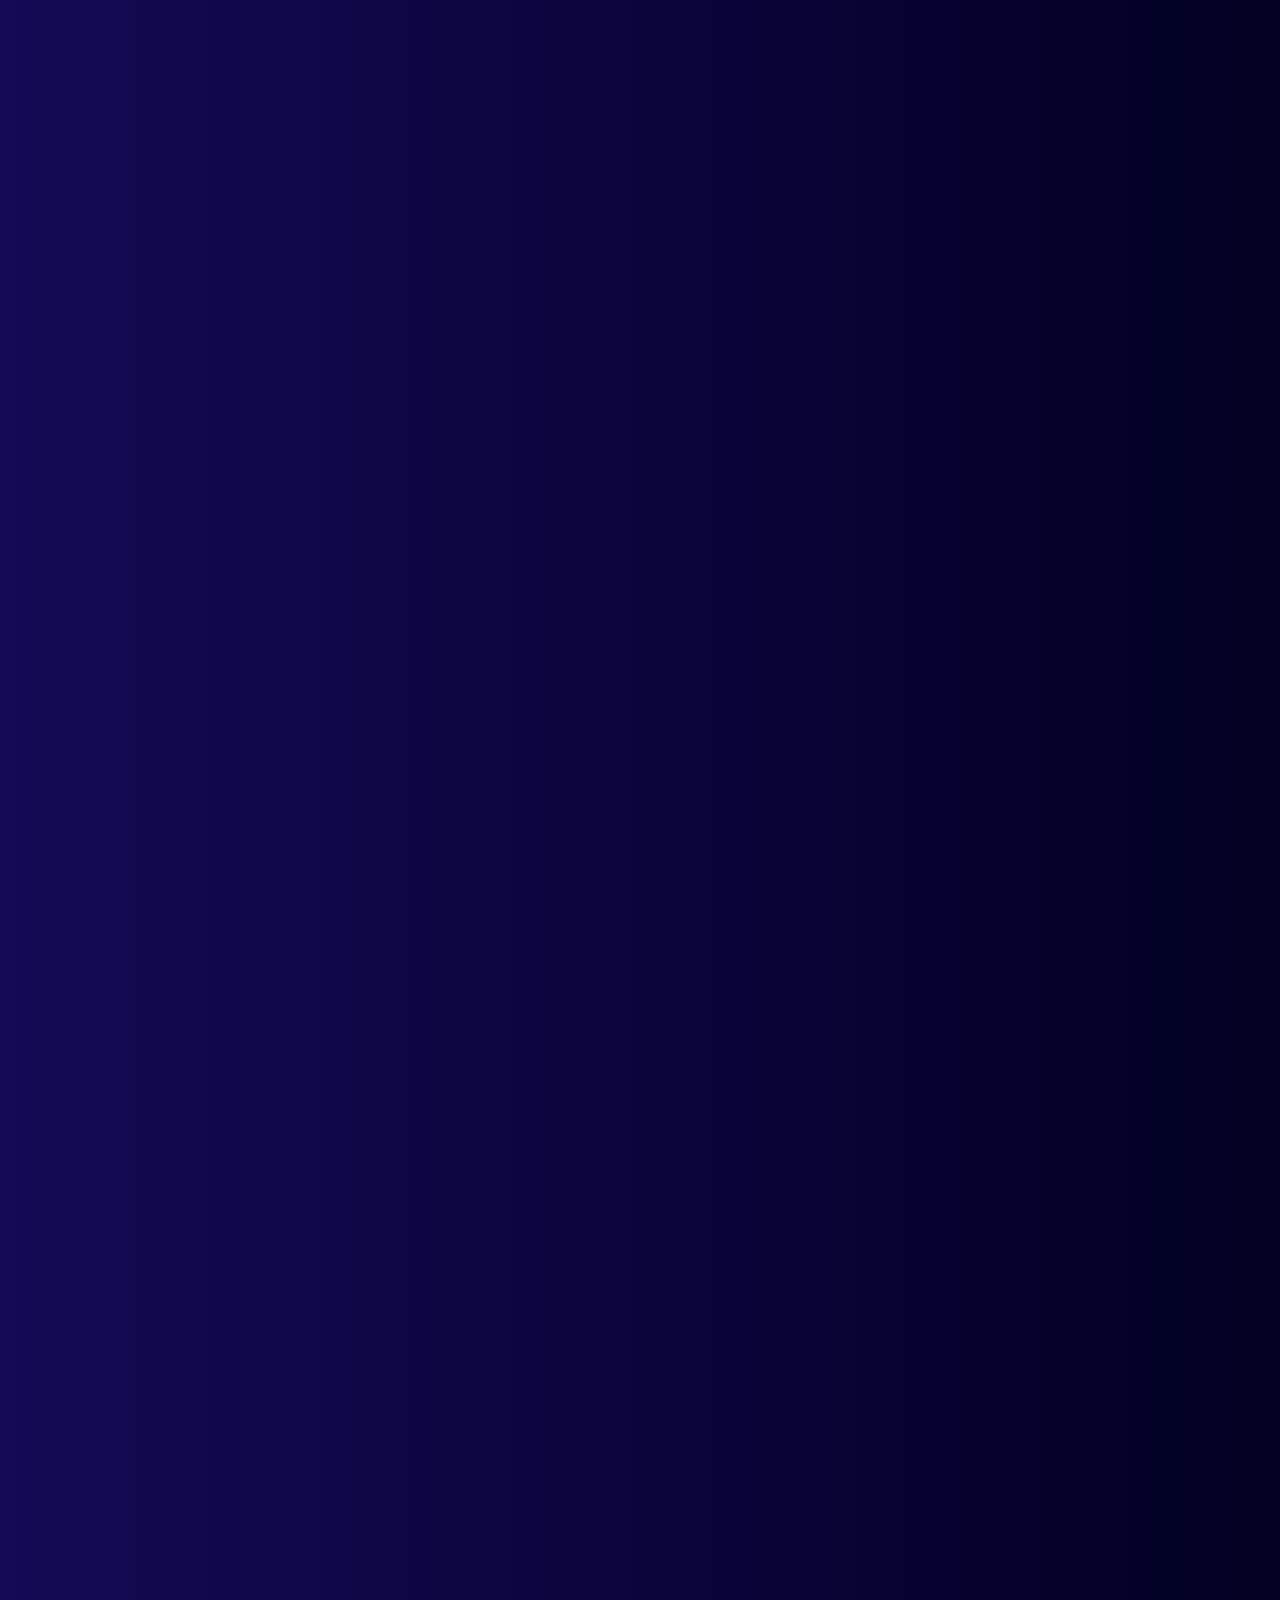
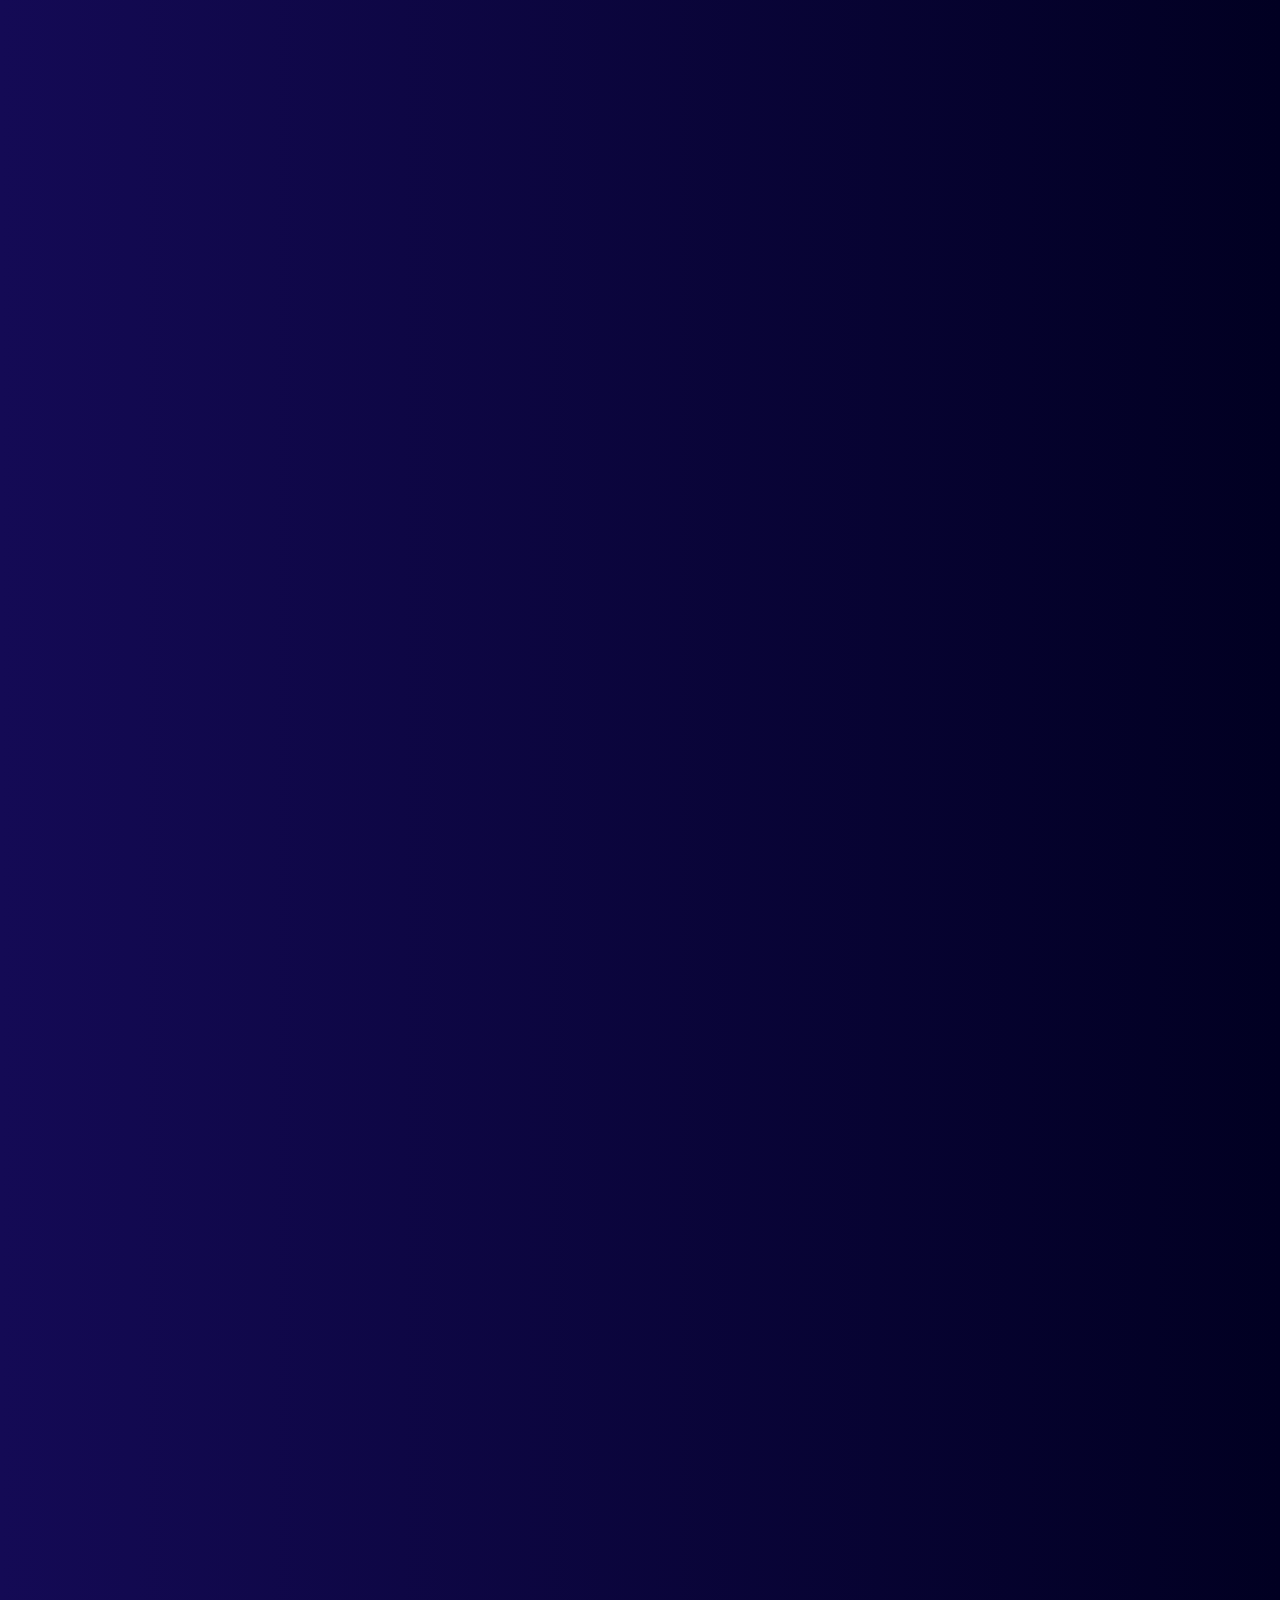
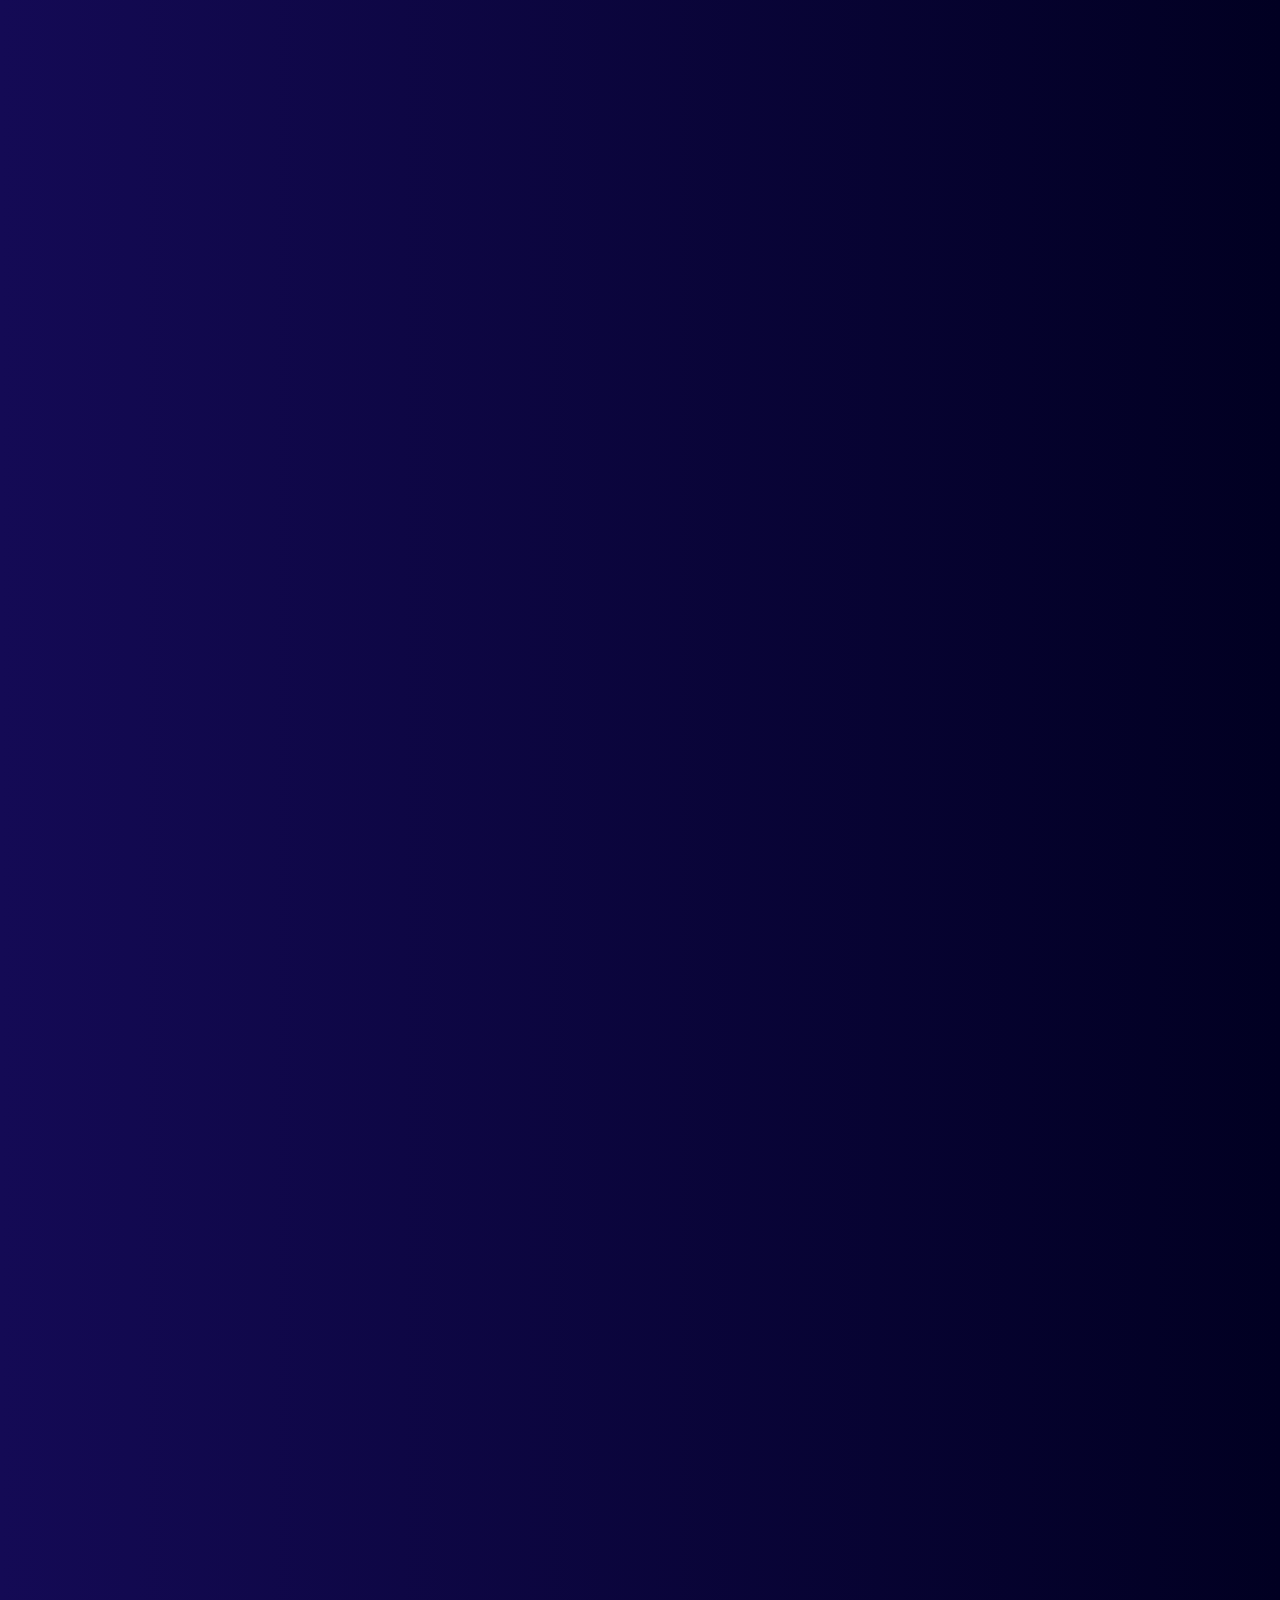
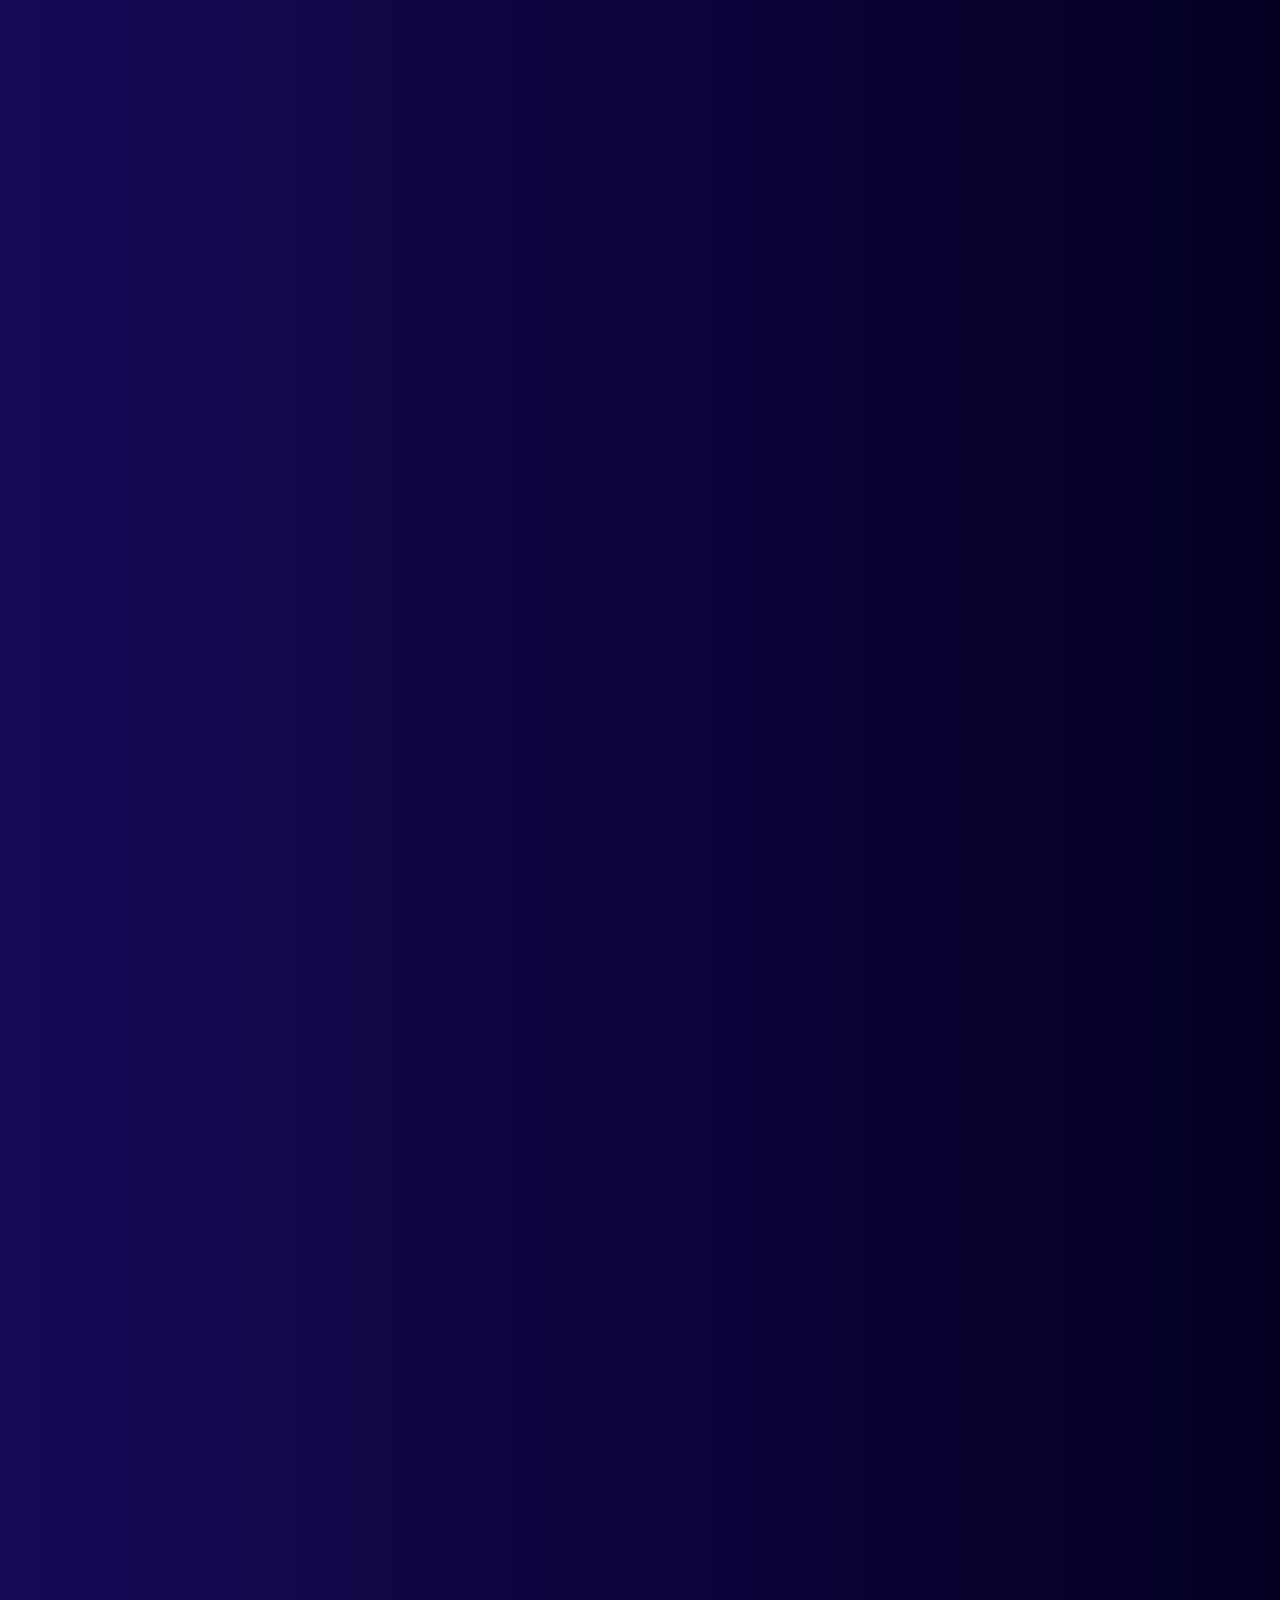
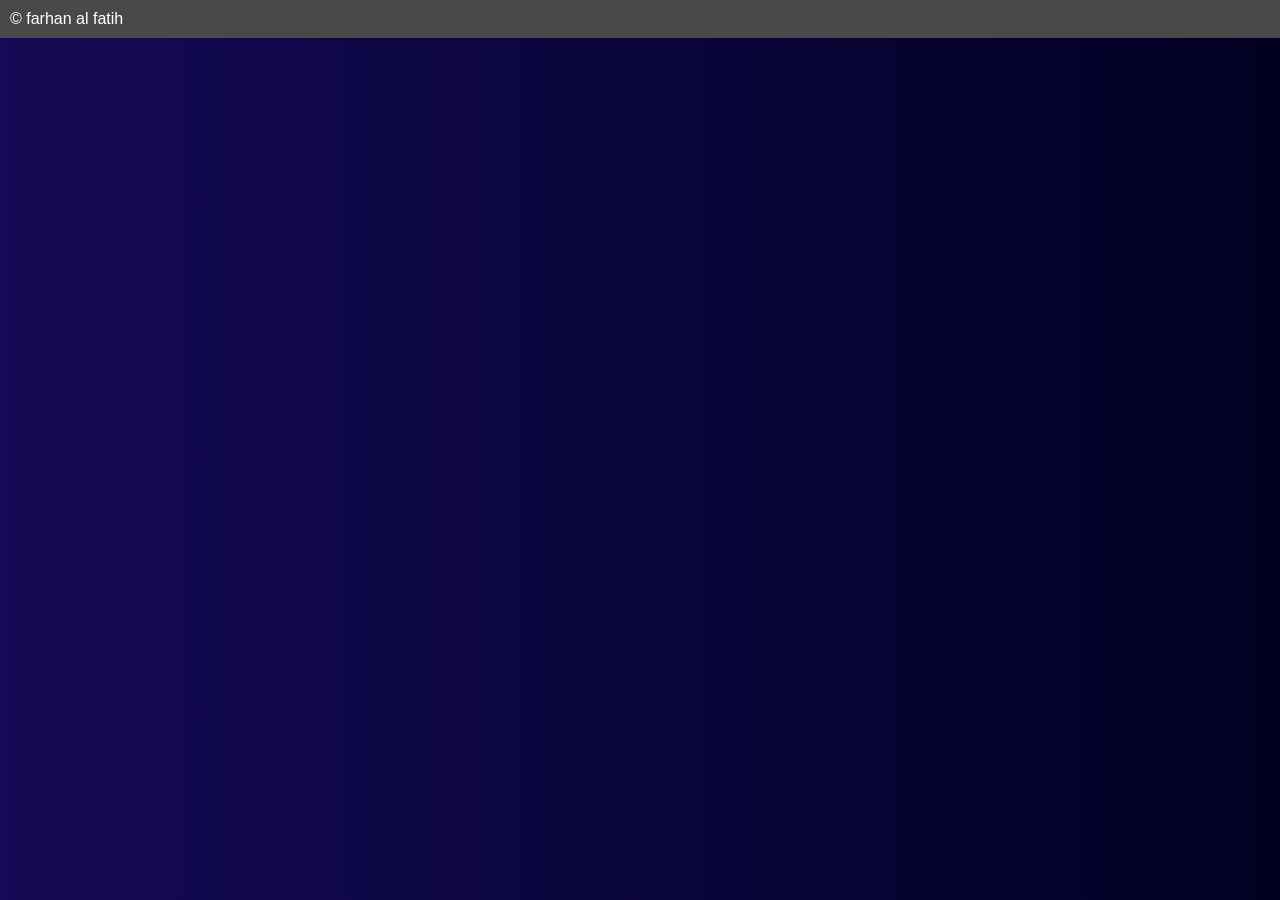
<file: blogg.html>
<!DOCTYPE html>
<html lang="id">
<head>
    <meta charset="UTF-8">
    <meta name="viewport" content="width=device-width, initial-scale=1.0">
  
    
    <link rel="preconnect" href="https://fonts.googleapis.com">
<link rel="preconnect" href="https://fonts.gstatic.com" crossorigin>
<link href="https://fonts.googleapis.com/css2?family=Kanit:ital@1&display=swap" rel="stylesheet">
    <style>
      body, html {
            height: 100%;
            margin: 0;
            font-family: Arial, sans-serif;
            background: linear-gradient(to right, #140a55, #010022);
            color: white;
        }

        
      #judull {
        font-family: "Kanit", sans-serif;
            font-weight: 400;
            font-style: italic;
            font-size: 16px; /* Default font size */
            color: white;
      }

      h1 {
        font-family: "Kanit", sans-serif;
            font-weight: 400;
            font-style: italic;
            color: white;
      }
 

        p {

            font-family: "Kanit", sans-serif;
            font-weight: 400;
            font-style: italic;
            font-size: 16px; /* Default font size */
            color: rgb(255, 255, 255);
        }

        @media (max-width: 1200px) {
            p {
                font-size: 15px;
            }
        }

        @media (max-width: 992px) {
            p {
                font-size: 14px;
            }
        }

        @media (max-width: 768px) {
            p {
                font-size: 13px;
            }
        }

        @media (max-width: 576px) {
            p {
                font-size: 12px;
            }
        }

        .container {
            display: flex;
        flex-direction: column;
        align-items: center;
        width: 80%;
        max-width: 800px;
        
        border-radius: 30px;
        background-color: #000000;
        box-shadow: 0 4px 8px rgba(0, 0, 0, 0.1);
        padding: 20px 30px 80px ;
        margin-bottom: 20px;
        }



        #home:checked ~ .navbar ul li label[for="home"],
        #about:checked ~ .navbar ul li label[for="about"],
        #services:checked ~ .navbar ul li label[for="services"],
        #contact:checked ~ .navbar ul li label[for="contact"] {
          background-color: #ffebcd; /* Background color awal */
            color: #333; /* Mengubah warna teks menjadi gelap */
            padding: 19px 25px; /* Tambahkan padding 5px pada semua sisi */
        }

        #home:checked ~ .content #home-card,
        #about:checked ~ .content #about-card,
        #services:checked ~ .content #services-card,
        #contact:checked ~ .content #contact-card {
            display: block;
        }

        * {
      margin: 0;
      padding: 0;
      box-sizing: border-box;
    }

    h1 {
        margin-top:90px;
        text-align: center;
    }

   section{
  margin-top: 80px;
      font-family: Arial, sans-serif;
      display: flex;
      justify-content: center;
      align-items: center;
    }

    .testimonial-card {
      background-color: #fff;
      border-radius: 10px;
      box-shadow: 0 4px 8px rgba(0, 0, 0, 0.1);
      max-width: 500px;
      width: 100%;
      padding: 20px;
      display: flex;
      align-items: center;
    }

    .testimonial-photo {
      margin-right: 20px;
    }

    .testimonial-photo img {
     
      width: 150px;
      height: 150px;
      border-radius: 15px; /* Foto kotak */
      object-fit: cover;
    }

    .testimonial-content {
      flex: 1;
    }

    .testimonial-content h3 {
      font-size: 1.2rem;
      color: #333;
      margin-bottom: 5px;
    }

    .testimonial-content .title {
      font-size: 0.9rem;
      color: #666;
      margin-bottom: 10px;
    }

    .testimonial-content p {
      font-size: 0.9rem;
      color: #666;
      margin-bottom: 10px;
    }

    .testimonial-content .stars {
      color: #ffcc00;
      margin-bottom: 10px;
    }

    @media (max-width: 575.98px) {
      .testimonial-card {
        flex-direction: column;
        text-align: center;
      }

      .testimonial-photo {
        margin-right: 0;
        margin-bottom: 15px;
      }
    }
    footer {
        justify-content: center;
        align-items: center;
        background-color: #494949;
        padding: 10px;
        margin-top: 500%;
    }
      
    </style>
    <title>My blog</title>

</head>
<body>
    
       
          
         
      </section>
    <footer>
        &copy farhan al fatih
    </footer>
</body>
</html>
</file>
